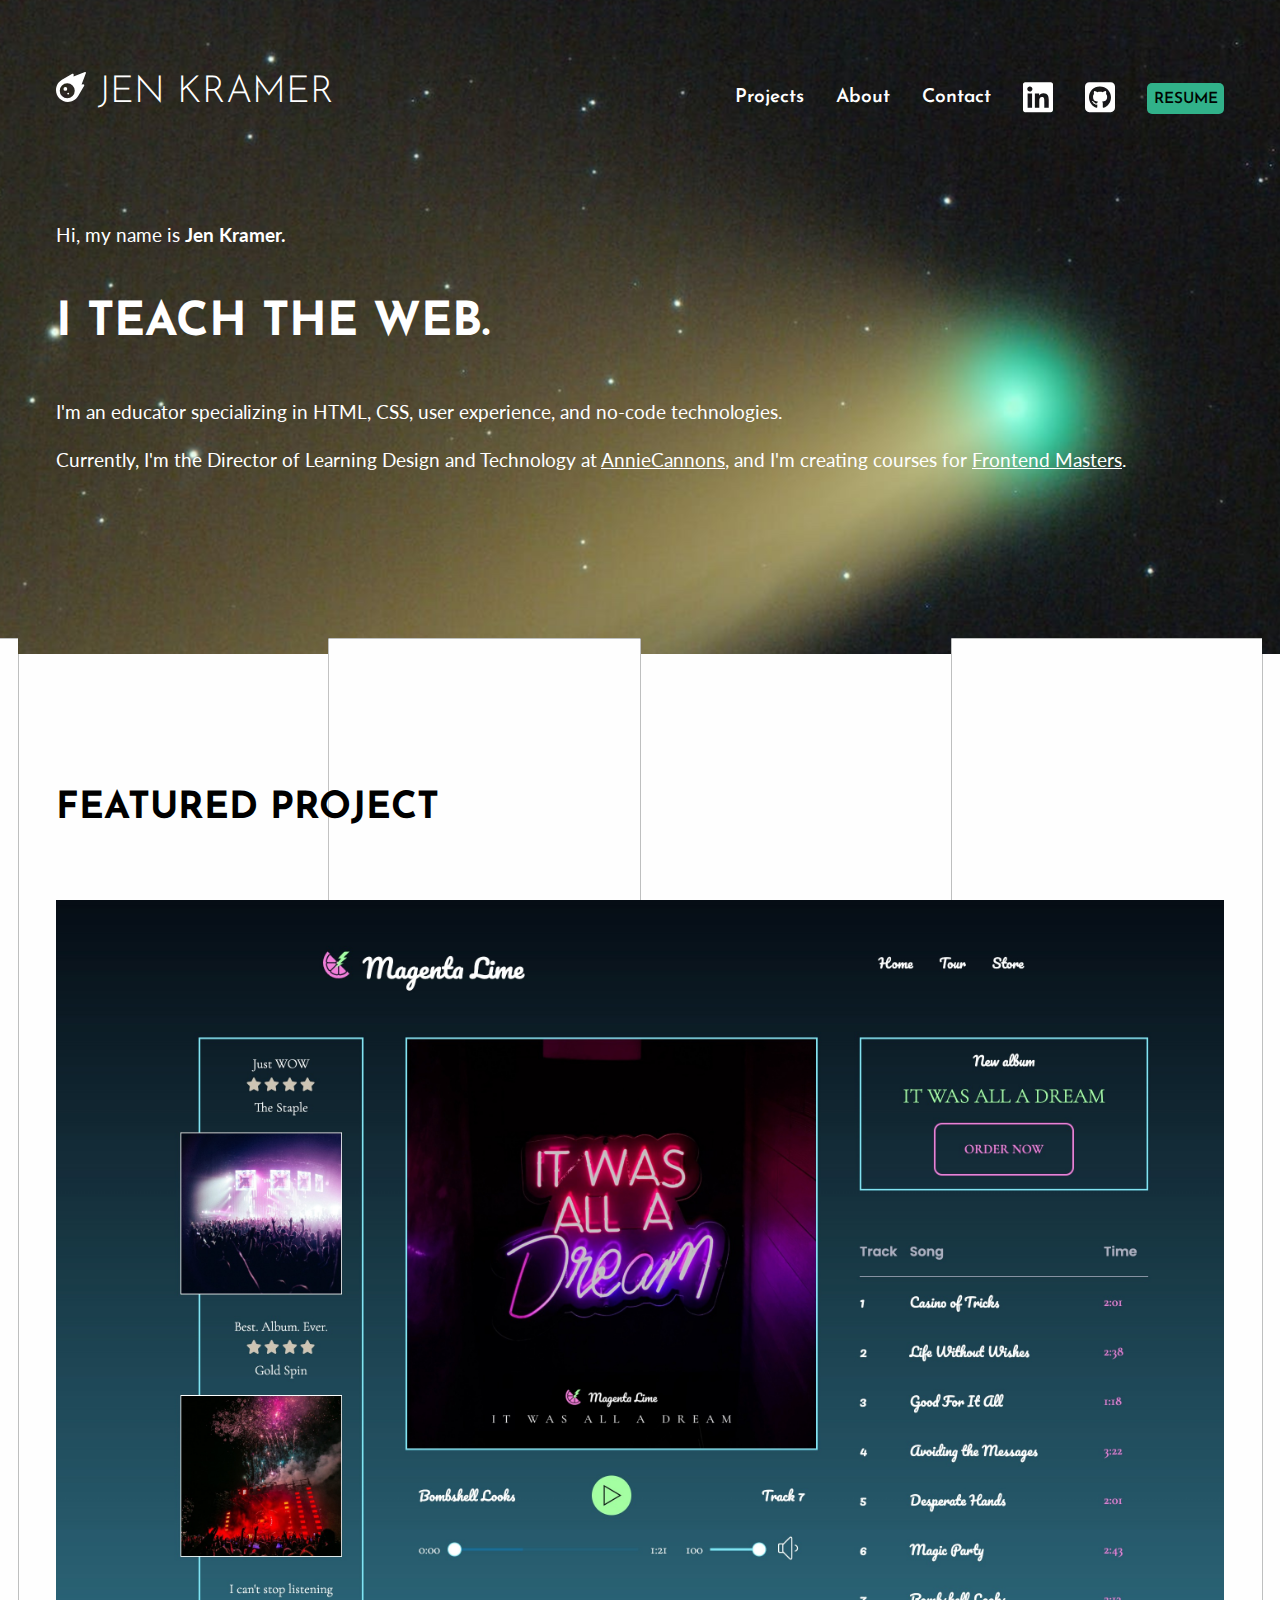
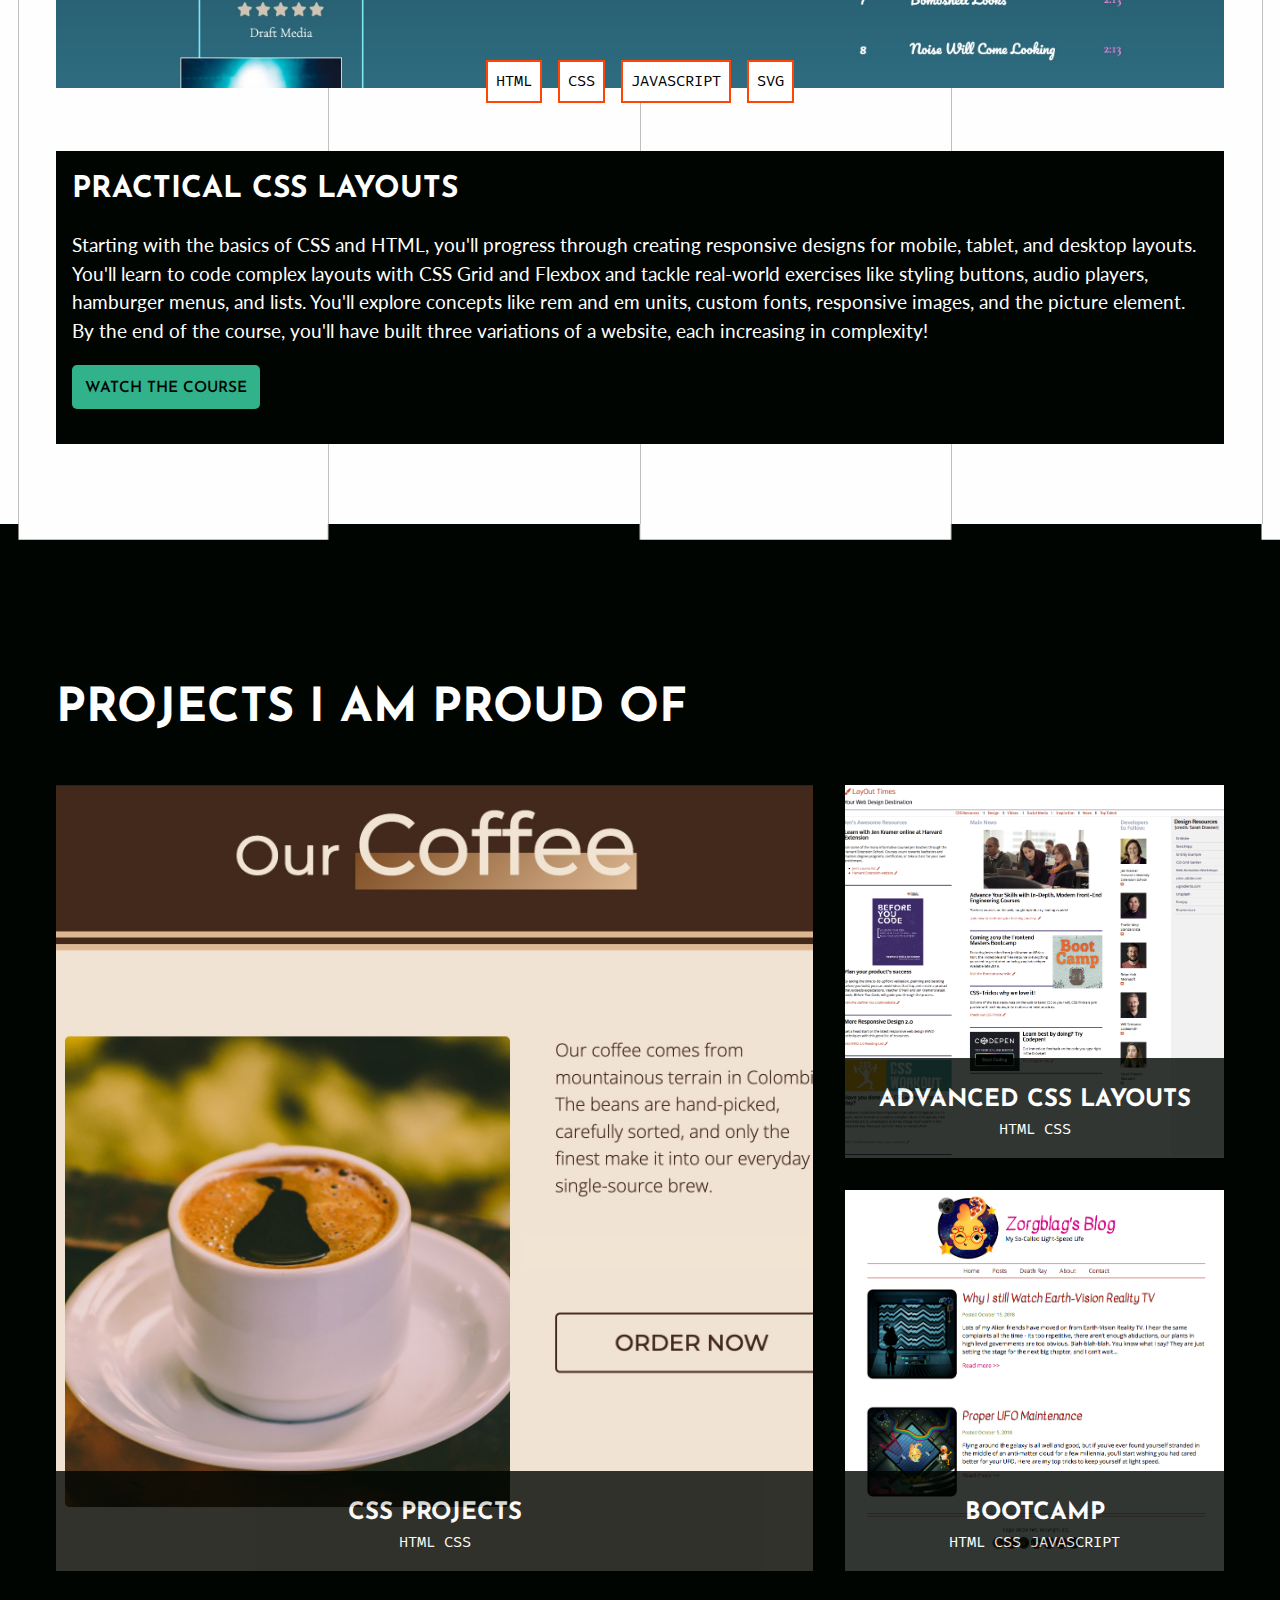
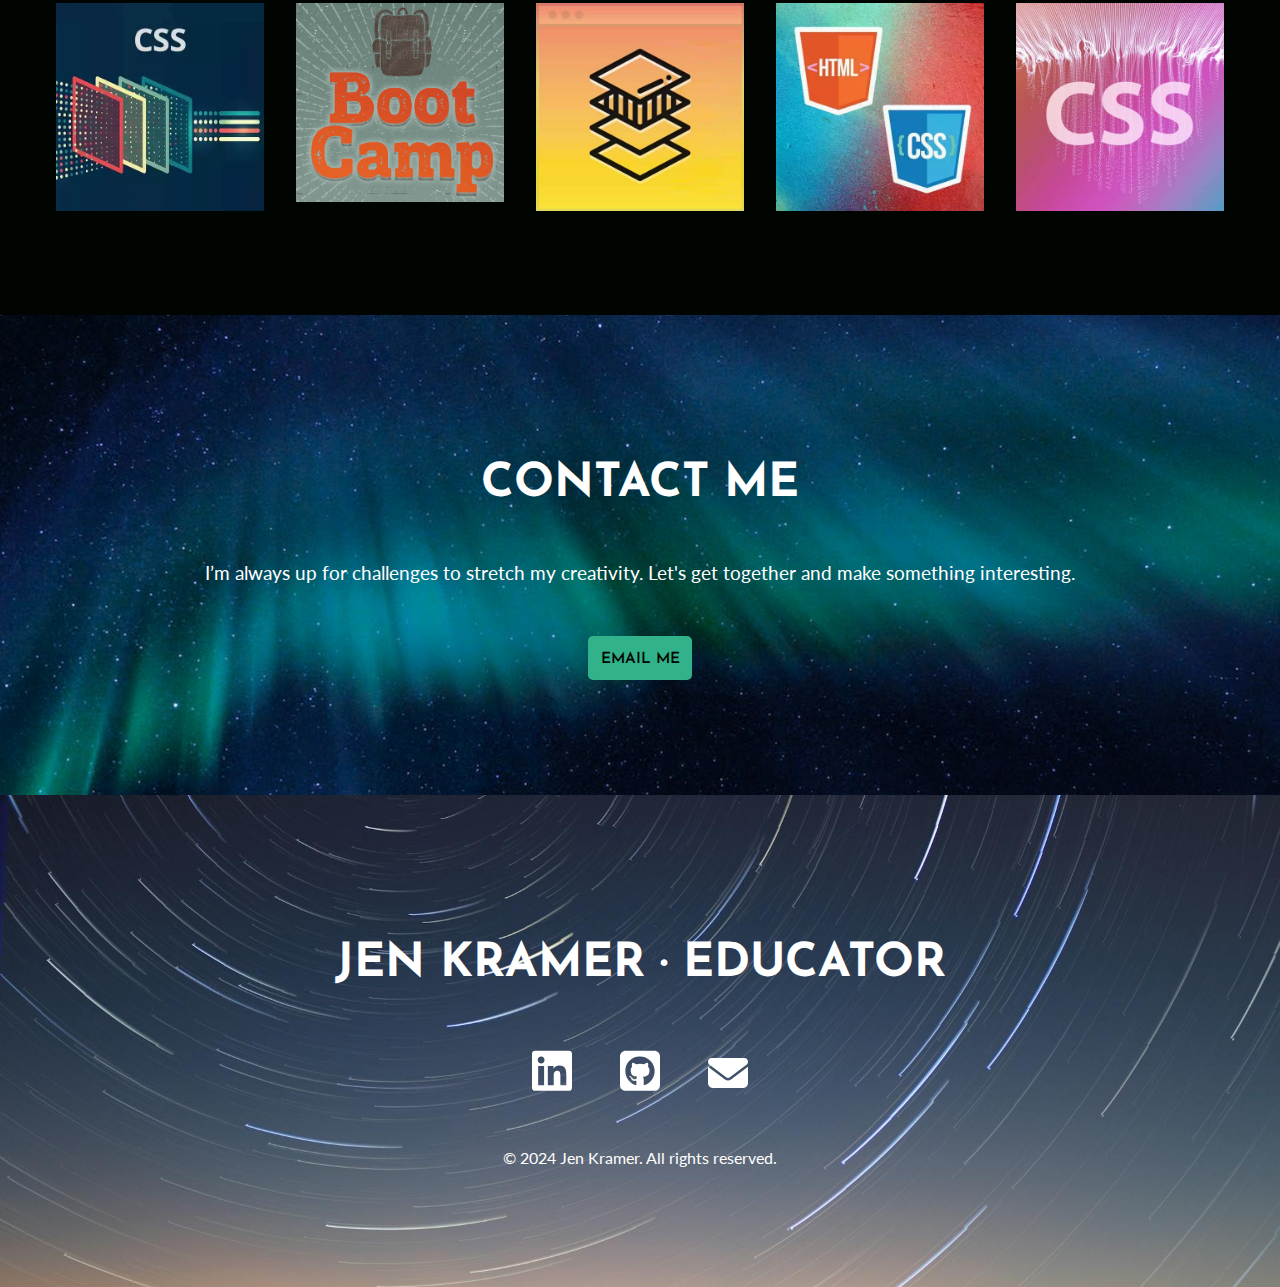
<file: index.html>
<!DOCTYPE html>
<html lang="en">
  <head>
    <meta charset="UTF-8" />
    <meta name="viewport" content="width=device-width, initial-scale=1.0" />
    <title>Phil Stubbs - Portfolio</title>
    <link rel="preconnect" href="https://fonts.googleapis.com" />
    <link rel="preconnect" href="https://fonts.gstatic.com" crossorigin />
    <link
      href="https://fonts.googleapis.com/css2?family=Fira+Mono&family=Josefin+Sans:ital,wght@0,100..700;1,100..700&family=Lato:wght@400;700&display=swap"
      rel="stylesheet"
    />
    <link href="css/style.css" rel="stylesheet" />
  </head>
  <body>
    <section class="intro">
      <div class="container">
        <header>
          <h1>
            <a href="index.html" aria-label="Click for home.">
              <svg
                xmlns="http://www.w3.org/2000/svg"
                viewBox="0 0 512 512"
                aria-hidden="true"
              >
                <path
                  d="M493.7 .9L299.4 75.6l2.3-29.3c1-12.8-12.8-21.5-24-15.1L101.3 133.4C38.6 169.7 0 236.6 0 309C0 421.1 90.9 512 203 512c72.4 0 139.4-38.6 175.7-101.3L480.8 234.3c6.5-11.1-2.2-25-15.1-24l-29.3 2.3L511.1 18.3c.6-1.5 .9-3.2 .9-4.8C512 6 506 0 498.5 0c-1.7 0-3.3 .3-4.8 .9zM192 192a128 128 0 1 1 0 256 128 128 0 1 1 0-256zm0 96a32 32 0 1 0 -64 0 32 32 0 1 0 64 0zm16 96a16 16 0 1 0 0-32 16 16 0 1 0 0 32z"
                />
              </svg>
              Jen Kramer
            </a>
          </h1>
          <button type="button" tabindex="-1" hidden></button>
          <nav>
            <ul class="menu">
              <li><a href="#projects">Projects</a></li>
              <li><a href="about.html">About</a></li>
              <li><a href="#contact">Contact</a></li>
              <li>
                <a
                  href="https://www.linkedin.com/in/jen4web/"
                  target="_blank"
                  aria-label="LinkedIn."
                >
                  <svg
                    xmlns="http://www.w3.org/2000/svg"
                    viewBox="0 0 448 512"
                    aria-hidden="true"
                  >
                    <path
                      d="M416 32H31.9C14.3 32 0 46.5 0 64.3v383.4C0 465.5 14.3 480 31.9 480H416c17.6 0 32-14.5 32-32.3V64.3c0-17.8-14.4-32.3-32-32.3zM135.4 416H69V202.2h66.5V416zm-33.2-243c-21.3 0-38.5-17.3-38.5-38.5S80.9 96 102.2 96c21.2 0 38.5 17.3 38.5 38.5 0 21.3-17.2 38.5-38.5 38.5zm282.1 243h-66.4V312c0-24.8-.5-56.7-34.5-56.7-34.6 0-39.9 27-39.9 54.9V416h-66.4V202.2h63.7v29.2h.9c8.9-16.8 30.6-34.5 62.9-34.5 67.2 0 79.7 44.3 79.7 101.9V416z"
                    />
                  </svg>
                </a>
              </li>
              <li>
                <a
                  href="https://www.github.com/jen4web"
                  target="_blank"
                  aria-label="Github"
                >
                  <svg
                    xmlns="http://www.w3.org/2000/svg"
                    viewBox="0 0 448 512"
                    aria-hidden="true"
                  >
                    <path
                      d="M448 96c0-35.3-28.7-64-64-64H64C28.7 32 0 60.7 0 96V416c0 35.3 28.7 64 64 64H384c35.3 0 64-28.7 64-64V96zM265.8 407.7c0-1.8 0-6 .1-11.6c.1-11.4 .1-28.8 .1-43.7c0-15.6-5.2-25.5-11.3-30.7c37-4.1 76-9.2 76-73.1c0-18.2-6.5-27.3-17.1-39c1.7-4.3 7.4-22-1.7-45c-13.9-4.3-45.7 17.9-45.7 17.9c-13.2-3.7-27.5-5.6-41.6-5.6s-28.4 1.9-41.6 5.6c0 0-31.8-22.2-45.7-17.9c-9.1 22.9-3.5 40.6-1.7 45c-10.6 11.7-15.6 20.8-15.6 39c0 63.6 37.3 69 74.3 73.1c-4.8 4.3-9.1 11.7-10.6 22.3c-9.5 4.3-33.8 11.7-48.3-13.9c-9.1-15.8-25.5-17.1-25.5-17.1c-16.2-.2-1.1 10.2-1.1 10.2c10.8 5 18.4 24.2 18.4 24.2c9.7 29.7 56.1 19.7 56.1 19.7c0 9 .1 21.7 .1 30.6c0 4.8 .1 8.6 .1 10c0 4.3-3 9.5-11.5 8C106 393.6 59.8 330.8 59.8 257.4c0-91.8 70.2-161.5 162-161.5s166.2 69.7 166.2 161.5c.1 73.4-44.7 136.3-110.7 158.3c-8.4 1.5-11.5-3.7-11.5-8zm-90.5-54.8c-.2-1.5 1.1-2.8 3-3.2c1.9-.2 3.7 .6 3.9 1.9c.3 1.3-1 2.6-3 3c-1.9 .4-3.7-.4-3.9-1.7zm-9.1 3.2c-2.2 .2-3.7-.9-3.7-2.4c0-1.3 1.5-2.4 3.5-2.4c1.9-.2 3.7 .9 3.7 2.4c0 1.3-1.5 2.4-3.5 2.4zm-14.3-2.2c-1.9-.4-3.2-1.9-2.8-3.2s2.4-1.9 4.1-1.5c2 .6 3.3 2.1 2.8 3.4c-.4 1.3-2.4 1.9-4.1 1.3zm-12.5-7.3c-1.5-1.3-1.9-3.2-.9-4.1c.9-1.1 2.8-.9 4.3 .6c1.3 1.3 1.8 3.3 .9 4.1c-.9 1.1-2.8 .9-4.3-.6zm-8.5-10c-1.1-1.5-1.1-3.2 0-3.9c1.1-.9 2.8-.2 3.7 1.3c1.1 1.5 1.1 3.3 0 4.1c-.9 .6-2.6 0-3.7-1.5zm-6.3-8.8c-1.1-1.3-1.3-2.8-.4-3.5c.9-.9 2.4-.4 3.5 .6c1.1 1.3 1.3 2.8 .4 3.5c-.9 .9-2.4 .4-3.5-.6zm-6-6.4c-1.3-.6-1.9-1.7-1.5-2.6c.4-.6 1.5-.9 2.8-.4c1.3 .7 1.9 1.8 1.5 2.6c-.4 .9-1.7 1.1-2.8 .4z"
                    />
                  </svg>
                </a>
              </li>
              <li>
                <a
                  href="https://docs.google.com/document/d/17eN3Y-RI_xzS7odFYZa64ma7JkP7QIesXNt_LfqmZk8/edit?usp=sharing"
                  target="_blank"
                  class="button"
                  >Resume</a
                >
              </li>
            </ul>
          </nav>
        </header>
        <p>Hi, my name is <span class="name">Jen Kramer.</span></p>
        <h2>I teach the web.</h2>
        <p>
          I'm an educator specializing in HTML, CSS, user experience, and
          no-code technologies.
        </p>
        <p>
          Currently, I'm the Director of Learning Design and Technology at
          <a href="https://anniecannons.org" target="_blank">AnnieCannons</a>,
          and I'm creating courses for
          <a
            href="https://frontendmasters.com/teachers/jen-kramer/"
            target="_blank"
            >Frontend Masters</a
          >.
        </p>
      </div>
    </section>
    <section class="section-featured">
      <div class="container">
        <h2>Featured Project</h2>
        <article>
          <h3>Practical CSS Layouts</h3>
          <img
            src="img/fem-maglime.jpg"
            alt="Screenshot of the Magenta Lime website, desktop dimension."
          />
          <ul>
            <li>HTML</li>
            <li>CSS</li>
            <li>JavaScript</li>
            <li>SVG</li>
          </ul>
          <div class="blackbox">
            <p>
              Starting with the basics of CSS and HTML, you'll progress through
              creating responsive designs for mobile, tablet, and desktop
              layouts. You'll learn to code complex layouts with CSS Grid and
              Flexbox and tackle real-world exercises like styling buttons,
              audio players, hamburger menus, and lists. You'll explore concepts
              like rem and em units, custom fonts, responsive images, and the
              picture element. By the end of the course, you'll have built three
              variations of a website, each increasing in complexity!
            </p>
            <p>
              <a
                href="https://frontendmasters.com/courses/css-layouts/"
                target="_blank"
                class="button"
                >Watch the course</a
              >
            </p>
          </div>
        </article>
      </div>
    </section>
    <section class="section-projects">
      <div class="container">
        <h2>Projects I am proud of</h2>
        <div class="topgrid">
          <figure>
            <a
              href="https://frontendmasters.com/courses/css-projects/"
              target="_blank"
              ><img src="img/fem-coffee-layout.jpg" alt="CSS Projects"
            /></a>
            <figcaption>
              <a
                href="https://frontendmasters.com/courses/css-projects/"
                target="_blank"
              >
                <h3>CSS Projects</h3>
                <ul>
                  <li>HTML</li>
                  <li>CSS</li>
                </ul>
              </a>
            </figcaption>
          </figure>
          <figure>
            <a
              href="https://frontendmasters.com/courses/advanced-css-layouts/"
              target="_blank"
              ><img src="img/fem-news.png" alt="Advanced CSS Layouts"
            /></a>
            <figcaption>
              <a
                href="https://frontendmasters.com/courses/advanced-css-layouts/"
                target="_blank"
              >
                <h3>Advanced CSS Layouts</h3>
                <ul>
                  <li>HTML</li>
                  <li>CSS</li>
                </ul>
              </a>
            </figcaption>
          </figure>
          <figure>
            <a href="https://frontendmasters.com/bootcamp" target="_blank"
              ><img src="img/fem-blog.png" alt="Frontend Masters Bootcamp."
            /></a>
            <figcaption>
              <a href="https://frontendmasters.com/bootcamp" target="_blank">
                <h3>Bootcamp</h3>

                <ul>
                  <li>HTML</li>
                  <li>CSS</li>
                  <li>JavaScript</li>
                </ul>
              </a>
            </figcaption>
          </figure>
        </div>
        <div class="bottomgrid">
          <a
            href="https://frontendmasters.com/courses/css-projects/"
            target="_blank"
            ><img src="img/fem-css-projects.webp" alt="CSS Projects."
          /></a>
          <a href="https://frontendmasters.com/bootcamp" target="_blank"
            ><img src="img/fem-bootcamp.png" alt="Frontend Masters Bootcamp."
          /></a>
          <a
            href="https://frontendmasters.com/courses/advanced-css-layouts/"
            target="_blank"
            ><img src="img/fem-adv-css.jpg" alt="Advanced CSS Layouts."
          /></a>
          <a
            href="https://frontendmasters.com/courses/intermediate-html-css/"
            target="_blank"
            ><img src="img/fem-int-css.webp" alt="Intermediate HTML and CSS."
          /></a>
          <a
            href="https://frontendmasters.com/courses/css-layouts"
            target="_blank"
            ><img src="img/fem-layouts.webp" alt="Practical CSS Layouts."
          /></a>
        </div>
      </div>
    </section>
    <section class="section-contact">
      <div class="container">
        <h2>Contact Me</h2>
        <p>
          I’m always up for challenges to stretch my creativity. Let's get
          together and make something interesting.
        </p>
        <p><a href="mailto:jen@example.com" class="button">Email me</a></p>
      </div>
    </section>
    <footer>
      <div class="container">
        <h2>Jen Kramer &middot; Educator</h2>
        <ul>
          <li>
            <!-- LinkedIn SVG -->
            <a
              href="https://www.linkedin.com/in/jen4web/"
              target="_blank"
              aria-label="LinkedIn"
            >
              <svg
                xmlns="http://www.w3.org/2000/svg"
                viewBox="0 0 448 512"
                aria-hidden="true"
              >
                <!-- !Font Awesome Free 6.5.1 by @fontawesome - https://fontawesome.com License - https://fontawesome.com/license/free Copyright 2024 Fonticons, Inc. -->

                <path
                  d="M416 32H31.9C14.3 32 0 46.5 0 64.3v383.4C0 465.5 14.3 480 31.9 480H416c17.6 0 32-14.5 32-32.3V64.3c0-17.8-14.4-32.3-32-32.3zM135.4 416H69V202.2h66.5V416zm-33.2-243c-21.3 0-38.5-17.3-38.5-38.5S80.9 96 102.2 96c21.2 0 38.5 17.3 38.5 38.5 0 21.3-17.2 38.5-38.5 38.5zm282.1 243h-66.4V312c0-24.8-.5-56.7-34.5-56.7-34.6 0-39.9 27-39.9 54.9V416h-66.4V202.2h63.7v29.2h.9c8.9-16.8 30.6-34.5 62.9-34.5 67.2 0 79.7 44.3 79.7 101.9V416z"
                /></svg
            ></a>
          </li>
          <li>
            <a
              href="https://www.github.com/jen4web"
              target="_blank"
              aria-label="Github"
            >
              <svg
                xmlns="http://www.w3.org/2000/svg"
                viewBox="0 0 448 512"
                aria-hidden="true"
              >
                <!-- !Font Awesome Free 6.5.1 by @fontawesome - https://fontawesome.com License - https://fontawesome.com/license/free Copyright 2024 Fonticons, Inc. -->
                <path
                  d="M448 96c0-35.3-28.7-64-64-64H64C28.7 32 0 60.7 0 96V416c0 35.3 28.7 64 64 64H384c35.3 0 64-28.7 64-64V96zM265.8 407.7c0-1.8 0-6 .1-11.6c.1-11.4 .1-28.8 .1-43.7c0-15.6-5.2-25.5-11.3-30.7c37-4.1 76-9.2 76-73.1c0-18.2-6.5-27.3-17.1-39c1.7-4.3 7.4-22-1.7-45c-13.9-4.3-45.7 17.9-45.7 17.9c-13.2-3.7-27.5-5.6-41.6-5.6s-28.4 1.9-41.6 5.6c0 0-31.8-22.2-45.7-17.9c-9.1 22.9-3.5 40.6-1.7 45c-10.6 11.7-15.6 20.8-15.6 39c0 63.6 37.3 69 74.3 73.1c-4.8 4.3-9.1 11.7-10.6 22.3c-9.5 4.3-33.8 11.7-48.3-13.9c-9.1-15.8-25.5-17.1-25.5-17.1c-16.2-.2-1.1 10.2-1.1 10.2c10.8 5 18.4 24.2 18.4 24.2c9.7 29.7 56.1 19.7 56.1 19.7c0 9 .1 21.7 .1 30.6c0 4.8 .1 8.6 .1 10c0 4.3-3 9.5-11.5 8C106 393.6 59.8 330.8 59.8 257.4c0-91.8 70.2-161.5 162-161.5s166.2 69.7 166.2 161.5c.1 73.4-44.7 136.3-110.7 158.3c-8.4 1.5-11.5-3.7-11.5-8zm-90.5-54.8c-.2-1.5 1.1-2.8 3-3.2c1.9-.2 3.7 .6 3.9 1.9c.3 1.3-1 2.6-3 3c-1.9 .4-3.7-.4-3.9-1.7zm-9.1 3.2c-2.2 .2-3.7-.9-3.7-2.4c0-1.3 1.5-2.4 3.5-2.4c1.9-.2 3.7 .9 3.7 2.4c0 1.3-1.5 2.4-3.5 2.4zm-14.3-2.2c-1.9-.4-3.2-1.9-2.8-3.2s2.4-1.9 4.1-1.5c2 .6 3.3 2.1 2.8 3.4c-.4 1.3-2.4 1.9-4.1 1.3zm-12.5-7.3c-1.5-1.3-1.9-3.2-.9-4.1c.9-1.1 2.8-.9 4.3 .6c1.3 1.3 1.8 3.3 .9 4.1c-.9 1.1-2.8 .9-4.3-.6zm-8.5-10c-1.1-1.5-1.1-3.2 0-3.9c1.1-.9 2.8-.2 3.7 1.3c1.1 1.5 1.1 3.3 0 4.1c-.9 .6-2.6 0-3.7-1.5zm-6.3-8.8c-1.1-1.3-1.3-2.8-.4-3.5c.9-.9 2.4-.4 3.5 .6c1.1 1.3 1.3 2.8 .4 3.5c-.9 .9-2.4 .4-3.5-.6zm-6-6.4c-1.3-.6-1.9-1.7-1.5-2.6c.4-.6 1.5-.9 2.8-.4c1.3 .7 1.9 1.8 1.5 2.6c-.4 .9-1.7 1.1-2.8 .4z"
                />
              </svg>
            </a>
          </li>
          <li>
            <a href="mailto:jen@example.com" aria-label="Email">
              <svg
                xmlns="http://www.w3.org/2000/svg"
                viewBox="0 0 512 512"
                aria-hidden="true"
              >
                <!-- !Font Awesome Free 6.5.1 by @fontawesome - https://fontawesome.com License - https://fontawesome.com/license/free Copyright 2024 Fonticons, Inc. -->
                <path
                  d="M48 64C21.5 64 0 85.5 0 112c0 15.1 7.1 29.3 19.2 38.4L236.8 313.6c11.4 8.5 27 8.5 38.4 0L492.8 150.4c12.1-9.1 19.2-23.3 19.2-38.4c0-26.5-21.5-48-48-48H48zM0 176V384c0 35.3 28.7 64 64 64H448c35.3 0 64-28.7 64-64V176L294.4 339.2c-22.8 17.1-54 17.1-76.8 0L0 176z"
                />
              </svg>
            </a>
          </li>
        </ul>
        <p><small>&copy; 2024 Jen Kramer. All rights reserved.</small></p>
      </div>
    </footer>
  </body>
</html>
</file>
<file: css/style.css>
/* copied from our previous work. Do not delete! */
@layer base {
  :root {
    /* colors */
    --black: #000501;
    --tan: #b6b57b;
    --green: #31b28a;
    --lightgreen: #8cdfc5;
    --red: #ff4404;
    --white: #ffffff;

    /* font families */
    --main: "Lato", sans-serif;
    --heading: "Josefin Sans", sans-serif;
    --mono: "Fira mono", monospace;

    /* type scale */
    --base-size: 1.2rem;
    --scale: 1.25;
    --h1: calc(var(--h2) * var(--scale));
    --h2: calc(var(--h3) * var(--scale));
    --h3: calc(var(--h4) * var(--scale));
    --h4: calc(var(--h5) * var(--scale));
    --h5: calc(var(--h6) * var(--scale));
    --h6: var(--base-size);
    --small: calc(var(--base-size) / var(--scale));
  }

  /* border box model: https://css-tricks.com/box-sizing/ */
  html {
    box-sizing: border-box;
  }
  *,
  *::before,
  *::after {
    box-sizing: inherit;
  }

  /* h/t Scott O'Hara https://css-tricks.com/inclusively-hidden/ */
  .sr-only:not(:focus):not(:active) {
    clip: rect(0 0 0 0);
    clip-path: inset(50%);
    height: 1px;
    overflow: hidden;
    position: absolute;
    white-space: nowrap;
    width: 1px;
  }

  body {
    font-family: var(--main);
    line-height: 1.5;
    font-size: var(--base-size);
    margin: 0;
    padding: 0;
  }
  h1,
  h2,
  h3,
  h4,
  h5,
  h6 {
    font-family: var(--heading);
    text-transform: uppercase;
  }
  h1 {
    font-size: var(--h1);
  }
  h2 {
    font-size: var(--h2);
  }
  h3 {
    font-size: var(--h3);
  }
  h4 {
    font-size: var(--h4);
  }
  h5 {
    font-size: var(--h5);
  }
  h6 {
    font-size: var(--h6);
  }
  .mono {
    font-family: var(--mono);
  }

  .colors {
    display: flex;
    /* you could do this with grid as well, but you may need a few more lines of code */
  }
  .colors > * {
    width: 50px;
    height: 50px;
    margin-right: 20px;
    border: 1px solid black;
  }
  .white {
    background-color: var(--white);
  }
  .black {
    background-color: var(--black);
  }
  .tan {
    background-color: var(--tan);
  }
  .green {
    background-color: var(--green);
  }
  .lightgreen {
    background-color: var(--lightgreen);
  }
  .red {
    background-color: var(--red);
  }
  a {
    color: var(--green);
  }
  a:hover {
    text-decoration: none;
  }
  img {
    max-width: 100%;
  }
  figure {
    margin: 0;
    padding: 0;
  }
  .container {
    max-width: 1200px;
    margin: 0 auto;
    padding: 0 1rem;
  }
  .button {
    display: inline-block;
    background-color: var(--green);
    color: var(--black);
    padding: 1rem 0.8rem 0.8rem 0.8rem;
    border-radius: 5px;
    text-decoration: none;
    font-family: var(--heading);
    font-size: var(--small);
    text-transform: uppercase;
    font-weight: 600;
    line-height: 1;
  }

  .button:hover {
    background-color: var(--tan);
  }
}

@layer intro {
  .intro {
    padding: 4rem 0 10rem 0;
    background-image: url(../img/fem-featured-top.png),
      url(../img/fem-comet.jpg);
    background-repeat: repeat-x, no-repeat;
    background-position: bottom center, 86% 10%;
    color: var(--white);
  }
  .intro a {
    color: var(--white);
  }
  .intro h2 {
    text-transform: uppercase;
  }
  .name {
    font-weight: 700;
  }
  .stars {
    padding: 4rem 0 6rem 0;
    background-image: url(../img/fem-featured-top.png),
      url(../img/fem-stars-sky.jpg);
    background-repeat: repeat-x, no-repeat;
    background-position: bottom center, top center;
  }
  header + article {
    max-width: 500px;
  }
}

@layer header {
  /* originally placed so that we could see what we were doing when creating the navbar */
  /* body {
        background-color: black;
      } */
  header {
    display: flex;
    flex-flow: row wrap;
    justify-content: space-between;
    align-items: baseline;
    margin-bottom: 6rem;
  }
  header h1 {
    font-size: var(--h3);
    color: var(--lightgreen);
    font-weight: 300;
    margin: 0;
  }
  header a {
    text-decoration: none;
    color: var(--white);
  }
  header a:hover {
    color: var(--green);
  }
  header svg {
    width: 30px;
    fill: var(--white);
    margin-top: 0.5rem;
  }
  header a:hover svg {
    fill: var(--green);
  }
  nav {
    font-family: var(--heading);
    font-weight: 600;
    margin: 0;
    padding: 0;
  }
  nav ul {
    margin: 0;
    padding: 0;
    list-style-type: none;
    display: flex;
    flex-flow: row wrap;
    justify-content: center;
    align-items: center;
    gap: 2rem;
  }
  nav .button {
    padding: 0.6rem 0.4rem 0.4rem 0.4rem;
    color: var(--black);
  }
  nav .button:hover {
    color: var(--black);
  }
  @media (max-width: 830px) {
    header {
      justify-content: center;
    }
    header h1 {
      flex-basis: 100%;
      text-align: center;
      margin-bottom: 2rem;
    }
  }
  @media (max-width: 640px) {
    header {
      justify-content: space-between;
    }
    header h1 {
      flex-basis: auto;
    }
    /* hamburger button is the button HTML element */
    header button {
      display: block;
      font-size: 3rem;
      line-height: 1;
      border: 0;
      background: transparent;
      color: var(--white);
    }
    header button:hover {
      color: var(--green);
    }
    header button::after {
      content: "\2630";
    }
    /* menu that appears when hamburger is clicked */
    nav {
      position: fixed;
      top: 0;
      right: 200%;
      width: 100vw;
      height: 100vh;
      opacity: 0;
      background: #fff;
      padding-top: 20%;
      transition: right 0s 0.5s, opacity 0.5s;
    }
    /* trigger for animation - pulls down nav box */
    button:focus + nav,
    button:focus-within + nav {
      right: 0;
      opacity: 1;
      transition: right 0s, opacity 0.5s;
    }
    nav ul {
      display: block;
      text-align: center;
      position: relative;
      top: -50vh;
      transition: top 0.5s;
    }
    /* trigger for animation - makes the links in motion */
    button:focus + nav ul,
    button:focus-within + nav ul {
      top: 0;
    }
    /* styling for links and SVGs in the mobile menu */
    nav a:any-link:not(.button) {
      display: block;
      padding: 1.5rem;
      color: var(--green);
    }
    nav a svg {
      fill: var(--green);
    }
    nav a:hover,
    nav a svg:hover {
      color: var(--tan);
      fill: var(--tan);
    }
    /* keep spacing even between link items */
    nav .button {
      margin-top: 1.5rem;
    }
    /* sets up the close icon - clicking anywhere not on a link will close the menu */
    nav ul::after {
      content: "\2716";
      color: var(--green);
      display: block;
      position: absolute;
      top: 0.125rem;
      right: 0.5rem;
      font-size: 3rem;
      line-height: 1;
    }
  }
}

@layer featured {
  .section-featured {
    background-image: url(../img/fem-feature-bottom.png),
      url(../img/fem-feature-bkgd.png);
    background-repeat: repeat-x, repeat;
    background-position: bottom center, center center;
    padding: 6rem 0;
  }

  .project {
    background-image: url(../img/fem-feature-bkgd.png);
    background-repeat: repeat;
    background-position: center center;
    padding: 6rem 0;
  }

  .section-featured h2 {
    font-size: var(--h3);
  }

  .section-featured h3 {
    margin: 3rem 0 0 0;
    padding: 1rem 1rem 0 1rem;
    color: var(--white);
    font-size: var(--h4);
    background-color: var(--black);
  }
  .blackbox {
    padding: 0rem 1rem 1rem 1rem;
    color: white;
    background-color: var(--black);
    border-radius: 0;
  }
  .section-featured article {
    display: grid;
    grid-template-rows: auto;
  }

  .section-featured img {
    grid-row: 1/2;
    grid-column: 1/2;
    display: block;
    margin-top: 2rem;
  }
  .section-featured ul {
    list-style-type: none;
    padding: 0;
    margin: 0;
    display: flex;
    flex-flow: row wrap;
    justify-content: center;
    gap: 1rem;
    font-family: var(--mono);
    text-transform: uppercase;
    font-size: var(--small);
    grid-row: 2/3;
    margin-top: -1.75rem;
  }

  .section-featured li {
    background-color: var(--white);
    padding: 0.5rem;
    border: 2px solid var(--red);
  }
  .youtube {
    aspect-ratio: 16 / 9;
    width: 100%;
    margin-bottom: 3rem;
  }
  @media (max-width: 475px) {
    .section-featured h2 {
      font-size: var(--h4);
    }
  }
  @media (max-width: 400px) {
    .section-featured h2 {
      font-size: var(--h5);
    }
    .section-featured h3 {
      font-size: var(--h5);
    }
    .section-featured ul {
      background-color: var(--white);
      padding: 0.5rem;
      border: 2px solid var(--red);
    }
    .section-featured li {
      background-color: transparent;
      padding: 0;
      border: none;
    }
  }
}
@layer projects {
  .section-projects {
    background-color: var(--black);
    padding: 6rem 0 4rem 0;
    color: var(--white);
  }
  figure {
    display: grid;
    grid-template-rows: 1fr 100px;
  }
  figure img {
    object-fit: cover;
    width: 100%;
    height: 100%;
  }
  figure a {
    color: var(--white);
    text-decoration: none;
    grid-row: 1/3;
    grid-column: 1/2;
  }
  figure a:hover {
    color: var(--green);
  }
  figcaption {
    background-color: var(--black);
    opacity: 0.8;
    text-align: center;
    grid-row: 2/3;
    grid-column: 1/2;
  }
  figcaption h3 {
    margin-bottom: 0;
    font-size: var(--h5);
  }
  figcaption ul {
    list-style-type: none;
    padding: 0;
    margin: 0 0 2rem 0;
    font-family: var(--mono);
    text-transform: uppercase;
    font-size: var(--small);
  }
  figcaption li {
    display: inline-block;
  }
  .topgrid {
    display: grid;
    grid-template-columns: 2fr 1fr;
    gap: 2rem;
  }
  .topgrid figure:first-child {
    grid-row: span 2;
  }
  .bottomgrid {
    display: grid;
    grid-template-columns: repeat(5, 1fr);
    gap: 2rem;
    margin: 2rem 0;
  }
  .project figure {
    display: block;
  }
  .project figcaption {
    background-color: transparent;
    color: var(--black);
    text-align: left;
  }
  figure.featured-screenshots {
    display: grid;
    grid-template-columns: 1fr 1fr 1fr;
    grid-template-rows: auto auto;
    gap: 2rem;
  }
  .section-featured .featured-screenshots img {
    grid-column: revert;
    grid-row: revert;
  }
  .featured-screenshots figcaption {
    grid-column: 1/4;
    grid-row: 2/3;
  }
  .featured-screenshots figcaption p {
    columns: 2;
    margin-bottom: 5rem;
  }
  .featured-image {
    display: block;
    margin: 5rem 0;
  }
  figure.figure-portfolio {
    padding: 5rem 0;
    display: grid;
    grid-template-columns: 1fr 1fr;
    grid-template-rows: auto;
    align-items: center;
    gap: 2rem;
  }
  .figure-portfolio img {
    margin-top: 0;
    grid-column: 2/3;
    grid-row: 1/2;
  }
  .figure-portfolio figcaption {
    grid-column: 1/2;
    grid-row: 1/2;
  }

  @media (max-width: 992px) {
    .topgrid {
      display: block;
    }
    .topgrid figure {
      margin-bottom: 4rem;
    }
    .bottomgrid {
      display: flex;
      flex-flow: row wrap;
      justify-content: center;
      align-content: center;
      gap: 6rem 2rem;
    }
    .bottomgrid > * {
      flex-basis: 30%;
    }
    .bottomgrid img {
      object-fit: cover;
      width: 100%;
      height: 100%;
    }
  }
  @media (max-width: 667px) {
    .bottomgrid {
      gap: 2rem;
    }
    .bottomgrid a {
      flex-basis: 80%;
    }
    .topgrid figure {
      margin-bottom: 2rem;
    }
    .section-projects h2 {
      font-size: var(--h5);
    }
    figcaption h3 {
      font-size: var(--base-size);
    }
  }
}
@layer contact {
  .section-contact {
    text-align: center;
    padding: 6rem 0;
    background: var(--black) url("../img/fem-aurora.jpg") center center;
    color: var(--white);
  }
  .section-contact p:last-child {
    margin-top: 3rem;
  }
}
@layer footer {
  footer {
    text-align: center;
    padding: 6rem 0;
    background: var(--black) url("../img/fem-stars.jpg") no-repeat center center;
    background-size: cover;
    color: var(--white);
  }

  footer ul {
    list-style-type: none;
    padding: 0;
    margin: 2rem 0;
    display: flex;
    flex-flow: row wrap;
    justify-content: center;
    gap: 3rem;
    font-size: 3rem;
  }
  footer svg {
    width: 40px;
    fill: var(--white);
  }
  footer a:hover svg {
    fill: var(--green);
  }
  .project + footer {
    padding-top: 0;
  }
  .bottom-trim {
    background-image: url(../img/fem-featured-bottom.png);
    background-repeat: repeat-x;
    background-position: top center;
    height: 16px;
    padding-bottom: 4rem;
  }
}
</file>
